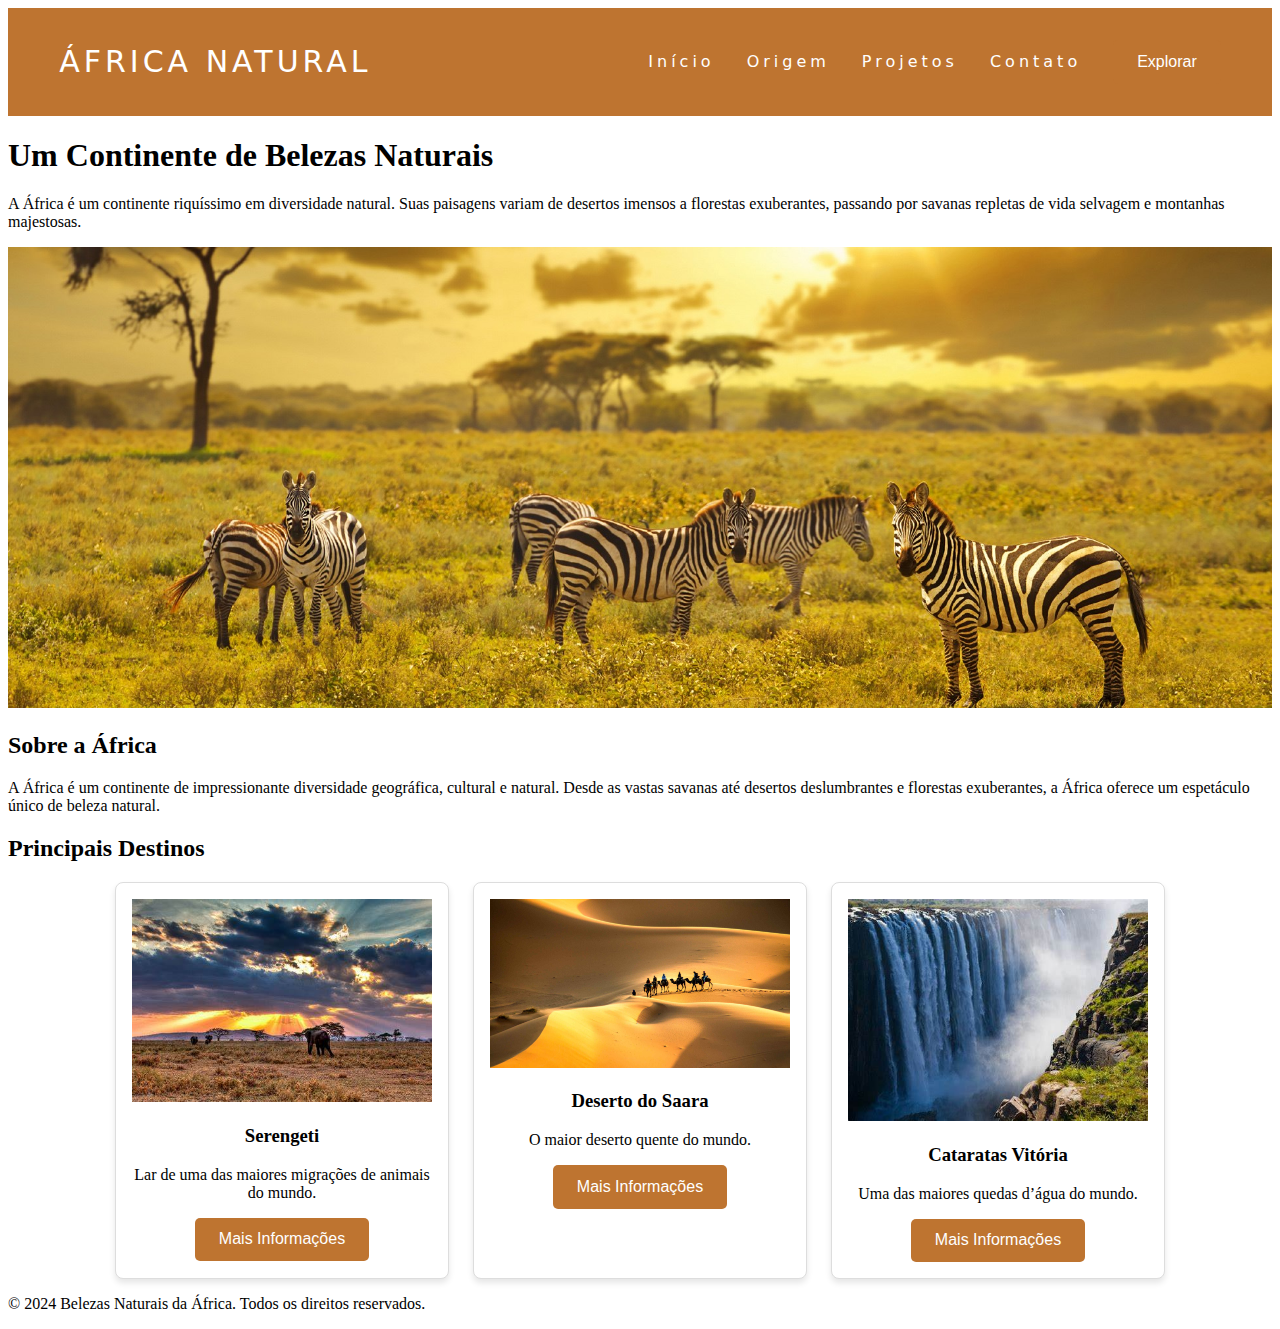
<file: index.html>
<!DOCTYPE html>
<html lang="pt-BR">
<head>
    <meta charset="UTF-8">
    <meta name="viewport" content="width=device-width, initial-scale=1.0">
    <title>Belezas Naturais da África</title>
    <link rel="stylesheet" href="style.css">
</head>
<body>
    <header>
        <nav>
            <a class="logo" href="#">África Natural</a>
            <div class="mobile-menu">
                <div class="line1"></div>
                <div class="line2"></div>
                <div class="line3"></div>
            </div>
            <ul class="nav-list">
                <li><a href="index.html">Início</a></li>
                <li><a href="origem.html">Origem</a></li>
                <li><a href="projetos.html">Projetos</a></li>
                <li><a href="#contato">Contato</a></li>
                <li><button onclick="alert('Explorar Destinos!')">Explorar</button></li>
            </ul>
        </nav>
        <div class="container">
            <h1>Um Continente de Belezas Naturais</h1>
            <p>A África é um continente riquíssimo em diversidade natural. Suas paisagens variam de desertos imensos a florestas exuberantes, passando por savanas repletas de vida selvagem e montanhas majestosas.</p>
        </div>
        <img class="imgz" src="img/zebras.jpg" alt="">
    </header>
    <main>
        <section class="intro" id="sobre">
            <h2>Sobre a África</h2>
            <p>A África é um continente de impressionante diversidade geográfica, cultural e natural. Desde as vastas savanas até desertos deslumbrantes e florestas exuberantes, a África oferece um espetáculo único de beleza natural.</p>
        </section>
        <section class="gallery" id="projetos">
            <h2>Principais Destinos</h2>
            <div class="gallery-container">
                
                <div class="gallery-item">
                    <img src="img/OIP.jpeg" alt="Serengeti" onclick="openModal(this.src, 'Serengeti', 'Lar de uma das maiores migrações de animais do mundo.')">
                    <h3>Serengeti</h3>
                    <p>Lar de uma das maiores migrações de animais do mundo.</p>
                    <button onclick="toggleInfo(this)">Mais Informações</button>
                    <div class="hidden-info">A Reserva do Serengeti é conhecida pela sua biodiversidade incrível e pelas vastas planícies repletas de vida selvagem.</div>
                </div>
                
                <div class="gallery-item">
                    <img src="img/saaara.jpeg" alt="Deserto do Saara" onclick="openModal(this.src, 'Deserto do Saara', 'O maior deserto quente do mundo.')">
                    <h3>Deserto do Saara</h3>
                    <p>O maior deserto quente do mundo.</p>
                    <button onclick="toggleInfo(this)">Mais Informações</button>
                    <div class="hidden-info">O Deserto do Saara abrange mais de 9 milhões de km² e apresenta paisagens únicas de dunas e oásis.</div>
                </div>
                
                <div class="gallery-item">
                    <img src="img/Cataratas Vitória.jpeg" alt="Victoria Falls" onclick="openModal(this.src, 'Victoria Falls', 'Uma das maiores quedas d’água do mundo.')">
                    <h3>Cataratas Vitória</h3>
                    <p>Uma das maiores quedas d’água do mundo.</p>
                    <button onclick="toggleInfo(this)">Mais Informações</button>
                    <div class="hidden-info">As Cataratas Vitória estão localizadas entre o Zimbábue e a Zâmbia, proporcionando uma vista espetacular.</div>
                </div>
            </div>
        </section>
        <section class="footer">
            <p>&copy; 2024 Belezas Naturais da África. Todos os direitos reservados.</p>
        </section>
    </main>

    
    <div id="imageModal" class="modal">
        <span class="close" onclick="closeModal()">&times;</span>
        <img class="modal-content" id="modalImage">
        <div id="modalCaption"></div>
    </div>

    <script src="index.js"></script>
</body>
</html>
</file>
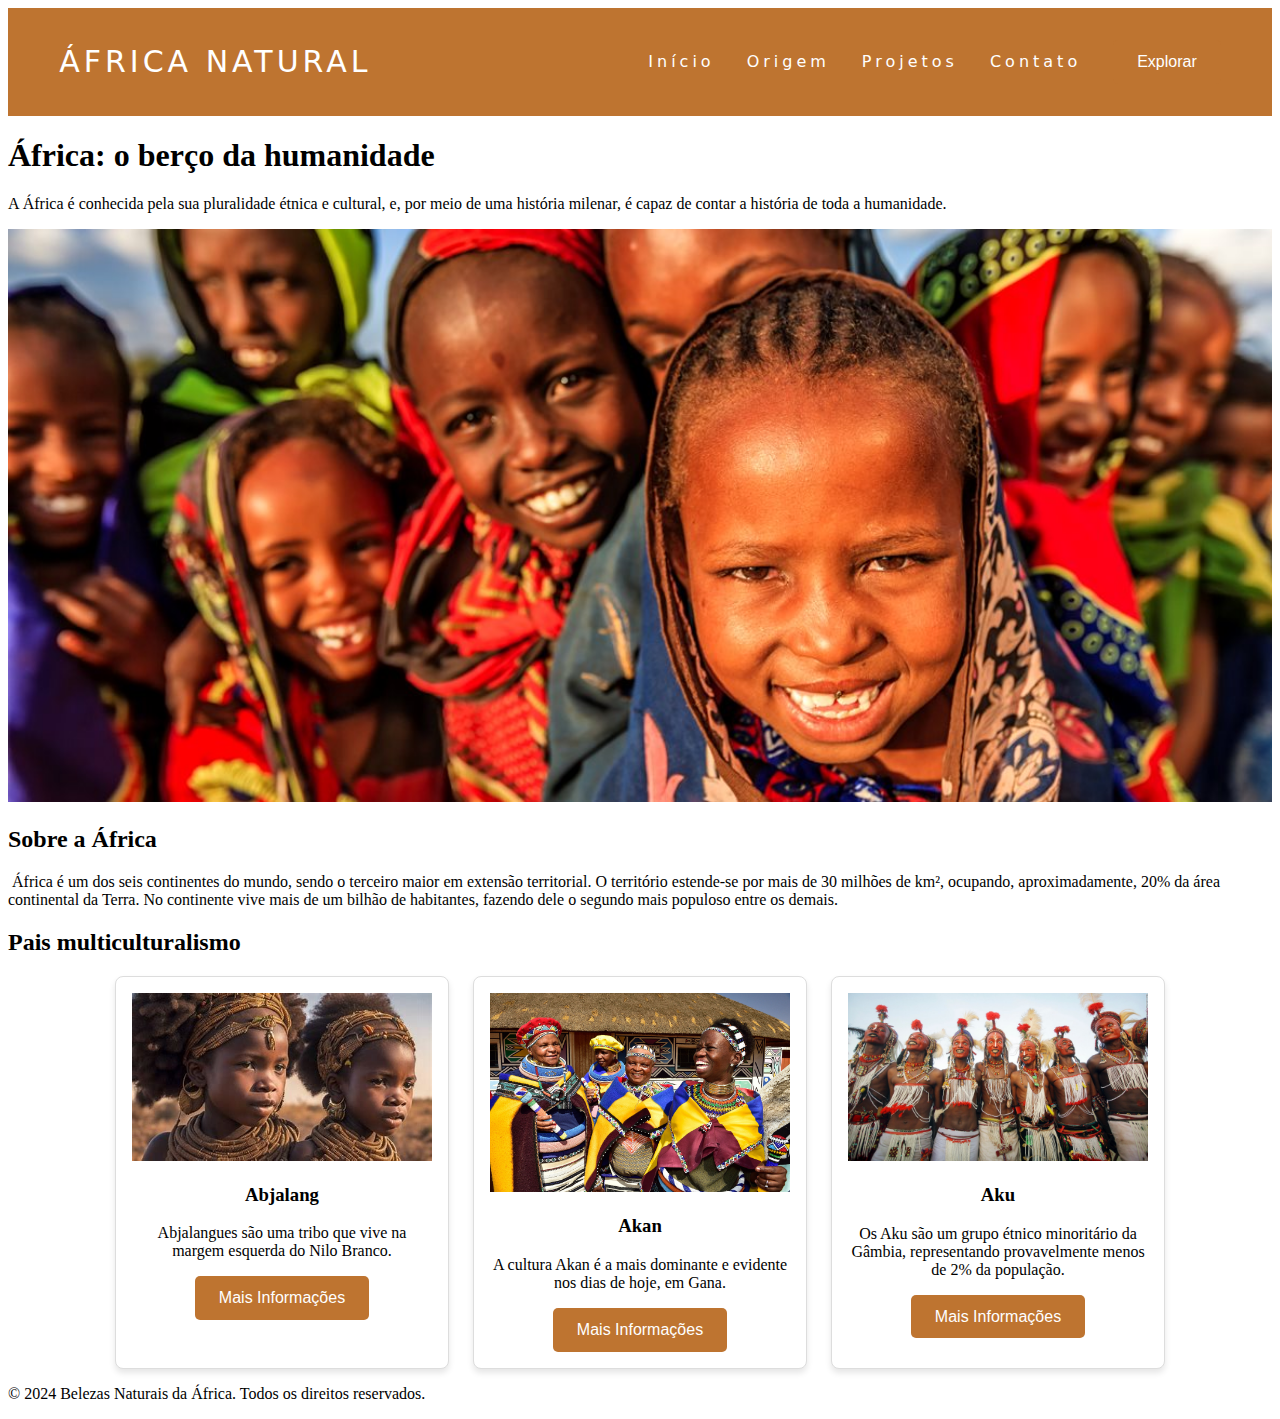
<file: origem.html>
<!DOCTYPE html>
<html lang="pt-BR">
<head>
    <meta charset="UTF-8">
    <meta name="viewport" content="width=device-width, initial-scale=1.0">
    <title>Belezas Naturais da África</title>
    <link rel="stylesheet" href="style.css">
</head>
<body>
    <header>
        <nav>
            <a class="logo" href="#">África Natural</a>
            <div class="mobile-menu">
                <div class="line1"></div>
                <div class="line2"></div>
                <div class="line3"></div>
            </div>
            <ul class="nav-list">
                <li><a href="index.html">Início</a></li>
                <li><a href="origem.html">Origem</a></li>
                <li><a href="projetos.html">Projetos</a></li>
                <li><a href="#contato">Contato</a></li>
                <li><button onclick="alert('Explorar Destinos!')">Explorar</button></li>
            </ul>
        </nav>
        <div class="container">
            <h1>África: o berço da humanidade</h1>
            <p>A África é conhecida pela sua pluralidade étnica e cultural, e, por meio de uma história milenar, é capaz de contar a história de toda a humanidade.
     </p>
     <p> </p>
        </div>
        <img class="imgz" src="img/berço2.jpg" alt="">
    </header>
    <main>
        
        <section class="intro" id="sobre">
            <h2>Sobre a África</h2>
            <p> África é um dos seis continentes do mundo, sendo o terceiro maior em extensão territorial. O território estende-se por mais de 30 milhões de km², ocupando, aproximadamente, 20% da área continental da Terra. No continente vive mais de um bilhão de habitantes, fazendo dele o segundo mais populoso entre os demais.           </p>
        </section>
        <section class="gallery" id="projetos">
            <h2>Pais multiculturalismo</h2>
            <div class="gallery-container">
                
                <div class="gallery-item">
                    <img src="img/baixados.jpeg" alt="Serengeti" onclick="openModal(this.src, 'Serengeti', 'Lar de uma das maiores migrações de animais do mundo.')">
                    <h3>Abjalang</h3>
                    <p>Abjalangues são uma tribo que vive na margem esquerda do Nilo Branco.</p>
                    <button onclick="toggleInfo(this)">Mais Informações</button>
                    <div class="hidden-info">São classificados como nueres ou dincas (há divergência nas fontes), dois grupos de povos nilóticos dos quais os primeiros pertencem aos segundos como subgrupo.</div>
                </div>
                
                <div class="gallery-item">
                    <img src="img/cultura2.jpeg" alt="Deserto do Saara" onclick="openModal(this.src, 'Deserto do Saara', 'O maior deserto quente do mundo.')">
                    <h3>Akan</h3>
                    <p>A cultura Akan é a mais dominante e evidente nos dias de hoje, em Gana.</p>
                    <button onclick="toggleInfo(this)">Mais Informações</button>
                    <div class="hidden-info">Algumas de suas mais importantes histórias mitológicas são chamadas Anansesem. Anansesem significa literalmente "a história da aranha".</div>
                </div>
                
                <div class="gallery-item">
                    <img src="img/cultura3.jpeg" alt="Victoria Falls" onclick="openModal(this.src, 'Victoria Falls', 'Uma das maiores quedas d’água do mundo.')">
                    <h3>Aku</h3>
                    <p>Os Aku são um grupo étnico minoritário da Gâmbia, representando provavelmente menos de 2% da população.</p>
                    <button onclick="toggleInfo(this)">Mais Informações</button>
                    <div class="hidden-info">Os Aku são descendentes de escravos libertos. Muitos falam Aku, uma Língua crioula à base de inglês</div>
                </div>
            </div>
        </section>
       
        
        <section class="footer">
            <p>&copy; 2024 Belezas Naturais da África. Todos os direitos reservados.</p>
        </section>
    </main>

   
    <div id="imageModal" class="modal">
        <span class="close" onclick="closeModal()">&times;</span>
        <img class="modal-content" id="modalImage">
        <div id="modalCaption"></div>
    </div>

    <script src="index.js"></script>
</body>
</html>
</file>
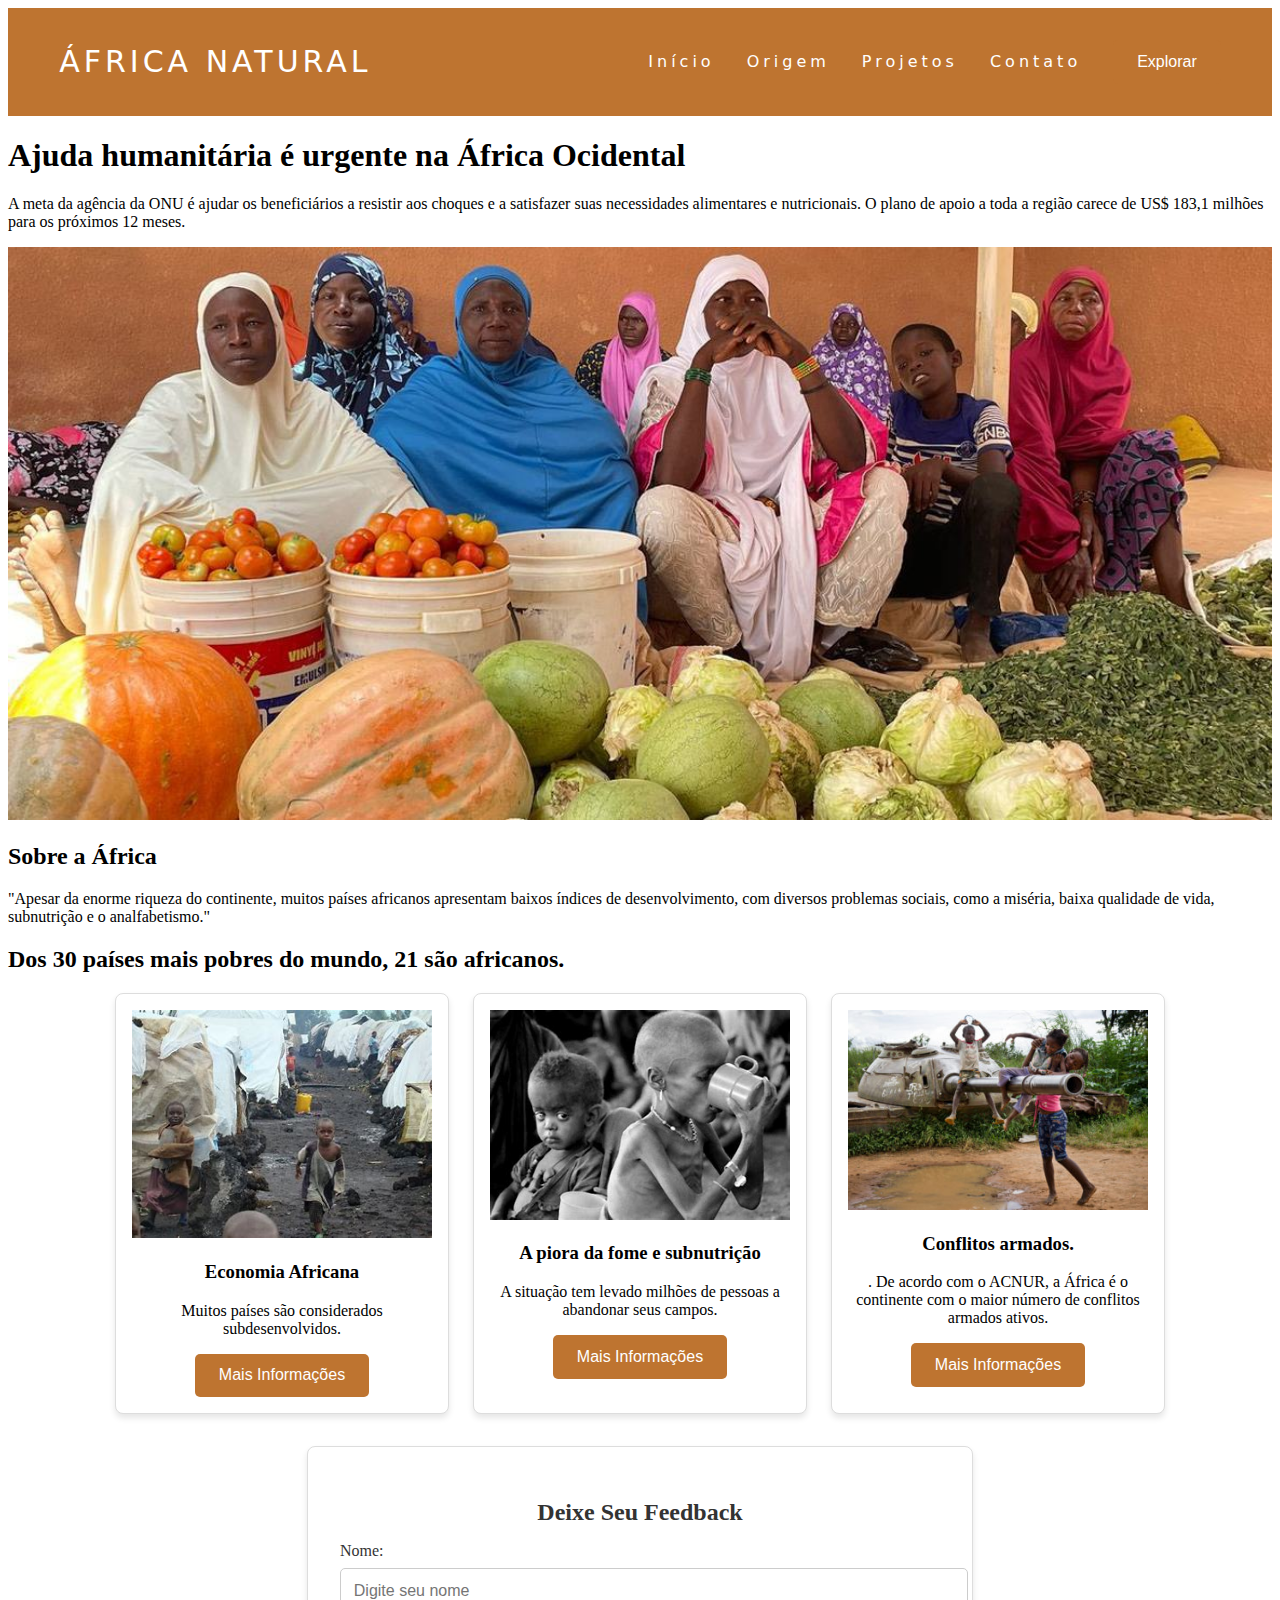
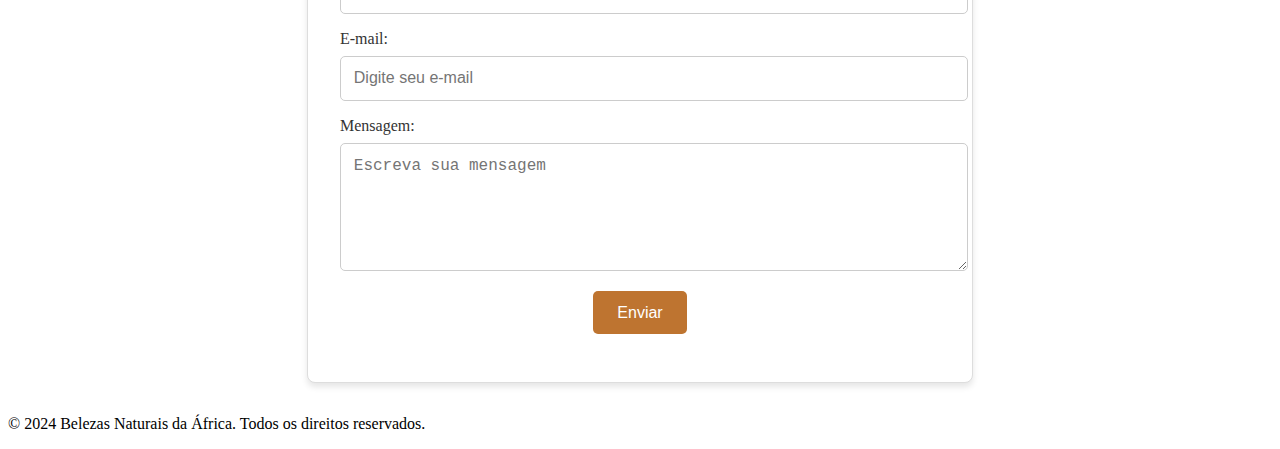
<file: projetos.html>
<!DOCTYPE html>
<html lang="pt-BR">
<head>
    <meta charset="UTF-8">
    <meta name="viewport" content="width=device-width, initial-scale=1.0">
    <title>Belezas Naturais da África</title>
    <link rel="stylesheet" href="style.css">
</head>
<body>
    <header>
        <nav>
            <a class="logo" href="#">África Natural</a>
            <div class="mobile-menu">
                <div class="line1"></div>
                <div class="line2"></div>
                <div class="line3"></div>
            </div>
            <ul class="nav-list">
                <li><a href="index.html">Início</a></li>
                <li><a href="origem.html">Origem</a></li>
                <li><a href="projetos.html">Projetos</a></li>
                <li><a href="#contato">Contato</a></li>
                <li><button onclick="alert('Explorar Destinos!')">Explorar</button></li>
            </ul>
        </nav>
        <div class="container">
            <h1>Ajuda humanitária é urgente na África Ocidental</h1>
            <p>A meta da agência da ONU é ajudar os beneficiários a resistir aos choques e a satisfazer suas necessidades alimentares e nutricionais. O plano de apoio a toda a região carece de US$ 183,1 milhões para os próximos 12 meses.</p>
        </div>
        <img class="imgz" src="img/fome1.jpg" alt="">
    </header>
    <main>
        <section class="intro" id="sobre">
            <h2>Sobre a África</h2>
            <p>"Apesar da enorme riqueza do continente, muitos países africanos apresentam baixos índices de desenvolvimento, com diversos problemas sociais, como a miséria, baixa qualidade de vida, subnutrição e o analfabetismo."

            </p>
            
        </section>
        <section class="gallery" id="projetos">
            <h2>Dos 30 países mais pobres do mundo, 21 são africanos.

                
        </h2>
            <div class="gallery-container">
                <!-- Item 1 -->
                <div class="gallery-item">
                    <img src="img/real1.jpeg" alt="Serengeti" onclick="openModal(this.src, 'Serengeti', 'Lar de uma das maiores migrações de animais do mundo.')">
                    <h3>Economia Africana</h3>
                    <p>Muitos países são considerados subdesenvolvidos.</p>
                                        <button onclick="toggleInfo(this)">Mais Informações</button>
                    <div class="hidden-info">Índices econômicos e de desenvolvimento humano apontam que o continente africano é o mais pobre entre os continentes.

                        </div>
                </div>
               
                <div class="gallery-item">
                    <img src="img/real2.jpeg" alt="Deserto do Saara" onclick="openModal(this.src, 'Deserto do Saara', 'O maior deserto quente do mundo.')">
                    <h3>A piora da fome e subnutrição</h3>
                    <p>A situação tem levado milhões de pessoas a abandonar seus campos.</p>
                    <button onclick="toggleInfo(this)">Mais Informações</button>
                    <div class="hidden-info">Na região do Sahel vivem 8,2 milhões de deslocados internos devido a conflitos. A violência no Sudão, na República Centro-Africana e na Nigéria forçou mais de 1 milhão de pessoas a entrar no Chade, o quinto maior anfitrião de refugiados do mundo.</div>
                </div>
              
                <div class="gallery-item">
                    <img src="img/guerra.jpg" alt="Victoria Falls" onclick="openModal(this.src, 'Victoria Falls', 'Uma das maiores quedas d’água do mundo.')">
                    <h3>Conflitos armados.</h3>
                    <p>. De acordo com o ACNUR, a África é o continente com o maior número de conflitos armados ativos.</p>
                    <button onclick="toggleInfo(this)">Mais Informações</button>
                    <div class="hidden-info">Especificamente, um total de 25 guerras ou conflitos. Os danos que a violência causa à população são aumentados pela duração desses conflitos que nunca terminam ou ressurgem de vez em quando.</div>
                </div>
            </div>
        </section>
        <section class="feedback" id="contato">
            <h2>Deixe Seu Feedback</h2>
            <form id="feedbackForm">
                <div class="form-group">
                    <label for="name">Nome:</label>
                    <input type="text" id="name" name="name" placeholder="Digite seu nome" required>
                </div>
                <div class="form-group">
                    <label for="email">E-mail:</label>
                    <input type="email" id="email" name="email" placeholder="Digite seu e-mail" required>
                </div>
                <div class="form-group">
                    <label for="message">Mensagem:</label>
                    <textarea id="message" name="message" placeholder="Escreva sua mensagem" required></textarea>
                </div>
                <button type="submit">Enviar</button>
            </form>
            <div id="feedbackMessage" class="feedback-message"></div>
        </section>
        <section class="footer">
            <p>&copy; 2024 Belezas Naturais da África. Todos os direitos reservados.</p>
        </section>
    </main>

    
    <div id="imageModal" class="modal">
        <span class="close" onclick="closeModal()">&times;</span>
        <img class="modal-content" id="modalImage">
        <div id="modalCaption"></div>
    </div>

    <script src="index.js"></script>
</body>
</html>
</file>
<file: style.css>
a, button {
    color: white;
    text-decoration: none;
    transition: 0.3s;
}

button:hover, a:hover {
    opacity: 0.5;
}

.logo {
    font-size: 30px;
    text-transform: uppercase;
    letter-spacing: 4px;
}
.imgz{
    height: auto;
    width: 100%;
    object-fit: cover;
}

nav {
    display: flex;
    justify-content: space-around;
    align-items: center;
    font-family: system-ui, sans-serif;
    background: #be7430;
    height: auto;
    padding: 1rem 0;
}

.nav-list {
    list-style: none;
    display: flex;
    align-items: center;
}

.nav-list li {
    letter-spacing: 4px;
    margin-left: 32px;
}

button {
    padding: 0.5rem 1rem;
    background: #333;
    border: none;
    border-radius: 5px;
    cursor: pointer;
}


.gallery-container {
    display: flex;
    flex-wrap: wrap;
    justify-content: center;
    gap: 1.5rem;
}

.gallery-item {
    background: white;
    border: 1px solid #ddd;
    border-radius: 8px;
    width: 300px;
    text-align: center;
    position: relative;
    padding: 1rem;
    box-shadow: 0 4px 6px rgba(0, 0, 0, 0.1);
}

.gallery-item img {
    width: 100%;
    cursor: pointer;
    transition: 0.3s;
}

.gallery-item img:hover {
    transform: scale(1.1);
}

.hidden-info {
    display: none;
    margin-top: 1rem;
    font-size: 0.9rem;
    color: #666;
}

/* Modal */
.modal {
    display: none;
    position: fixed;
    z-index: 10;
    left: 0;
    top: 0;
    width: 100%;
    height: 100%;
    overflow: auto;
    background-color: rgba(0, 0, 0, 0.8);
}

.modal-content {
    margin: 10% auto;
    display: block;
    max-width: 80%;
}

.close {
    position: absolute;
    top: 20px;
    right: 35px;
    color: white;
    font-size: 40px;
    font-weight: bold;
    cursor: pointer;
}

#modalCaption {
    text-align: center;
    color: white;
    padding: 10px;
}
.feedback {
    background: #fff;
    padding: 2rem;
    border: 1px solid #ddd;
    border-radius: 8px;
    margin: 2rem auto;
    width: 90%;
    max-width: 600px;
    box-shadow: 0 4px 6px rgba(0, 0, 0, 0.1);
    text-align: center;
}

.feedback h2 {
    color: #333;
    margin-bottom: 1rem;
}

.form-group {
    margin-bottom: 1rem;
    text-align: left;
}

label {
    display: block;
    margin-bottom: 0.5rem;
    color: #333;
}

input, textarea {
    width: 100%;
    padding: 0.8rem;
    border: 1px solid #ccc;
    border-radius: 5px;
    font-size: 1rem;
}

textarea {
    resize: vertical;
    min-height: 100px;
}

button {
    background: #be7430;
    color: white;
    border: none;
    padding: 0.8rem 1.5rem;
    font-size: 1rem;
    border-radius: 5px;
    cursor: pointer;
    transition: background 0.3s ease;
}

button:hover {
    background: #8e5523;
}

.feedback-message {
    margin-top: 1rem;
    font-size: 1rem;
    color: green;
}
</file>
